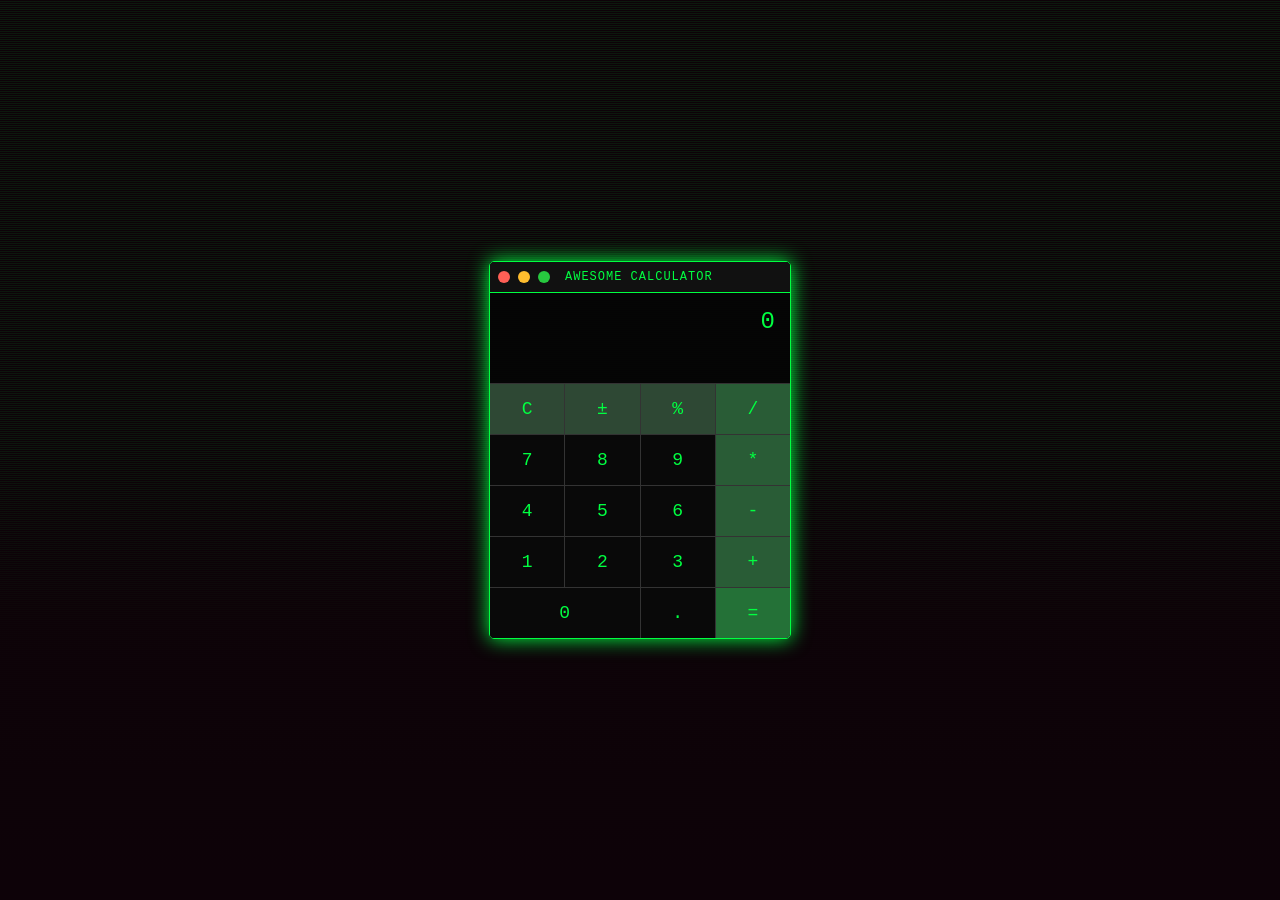
<file: Calculator/index.html>
<!DOCTYPE html>
<html lang="en">
<head>
    <meta charset="UTF-8">
    <meta name="viewport" content="width=device-width, initial-scale=1.0">
    <title>Hacker Calculator</title>
    <link rel="stylesheet" href="styles.css">
</head>
<body>
    <div class="matrix-bg"></div>
    <div class="calculator">
        <div class="terminal-header">
            <div class="terminal-controls">
                <span class="control close"></span>
                <span class="control minimize"></span>
                <span class="control maximize"></span>
            </div>
            <div class="terminal-title">AWESOME CALCULATOR</div>
        </div>
        <div class="display" id="display">
            <div class="output" id="output">0</div>
            <div class="input" id="input"></div>
        </div>
        <div class="keypad">
            <button class="func" data-value="C">C</button>
            <button class="func" data-value="±">±</button>
            <button class="func" data-value="%">%</button>
            <button class="operator" data-value="/">/</button>
            
            <button data-value="7">7</button>
            <button data-value="8">8</button>
            <button data-value="9">9</button>
            <button class="operator" data-value="*">*</button>
            
            <button data-value="4">4</button>
            <button data-value="5">5</button>
            <button data-value="6">6</button>
            <button class="operator" data-value="-">-</button>
            
            <button data-value="1">1</button>
            <button data-value="2">2</button>
            <button data-value="3">3</button>
            <button class="operator" data-value="+">+</button>
            
            <button data-value="0">0</button>
            <button data-value=".">.</button>
            <button class="equals" data-value="=">=</button>
        </div>
    </div>

    <script src="script.js"></script>
</body>
</html>
</file>
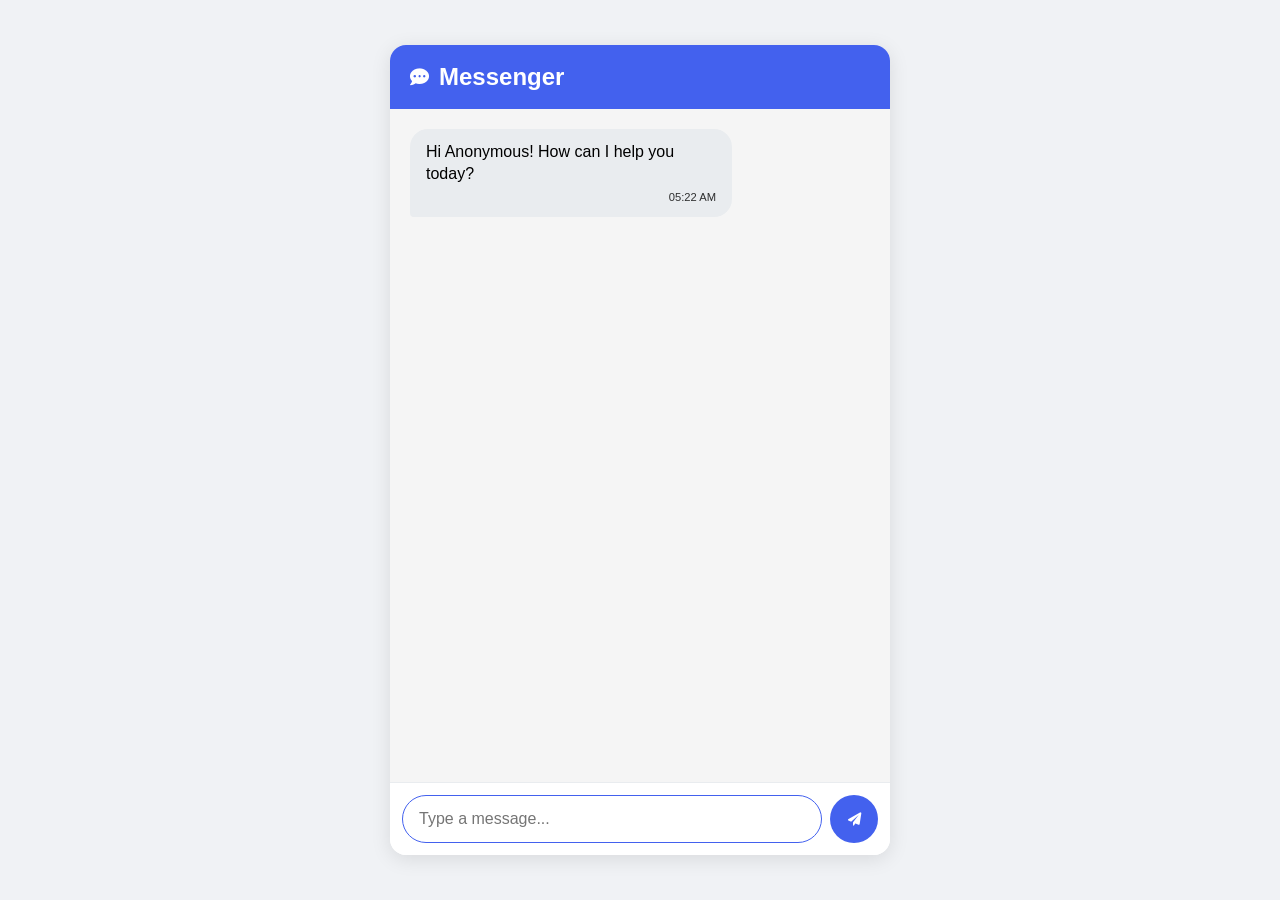
<file: Messenger app/index.html>
<!DOCTYPE html>
<html lang="en">
<head>
    <meta charset="UTF-8">
    <meta name="viewport" content="width=device-width, initial-scale=1.0">
    <title>Beautiful Messenger</title>
    <link rel="stylesheet" href="https://cdnjs.cloudflare.com/ajax/libs/font-awesome/6.0.0/css/all.min.css">
    <style>
        :root {
            --primary-color: #4361ee;
            --secondary-color: #3f37c9;
            --light-color: #f8f9fa;
            --dark-color: #212529;
            --success-color: #4cc9f0;
            --received-bg: #e9ecef;
        }
        
        * {
            margin: 0;
            padding: 0;
            box-sizing: border-box;
        }
        
        body {
            font-family: 'Segoe UI', Tahoma, Geneva, Verdana, sans-serif;
            background-color: #f0f2f5;
            display: flex;
            justify-content: center;
            align-items: center;
            min-height: 100vh;
            padding: 20px;
        }
        
        .chat-container {
            width: 100%;
            max-width: 500px;
            height: 90vh;
            background-color: white;
            border-radius: 16px;
            box-shadow: 0 4px 20px rgba(0, 0, 0, 0.1);
            display: flex;
            flex-direction: column;
            overflow: hidden;
        }
        
        .chat-header {
            background-color: var(--primary-color);
            color: white;
            padding: 18px 20px;
            display: flex;
            align-items: center;
            gap: 10px;
        }
        
        .chat-header i {
            font-size: 1.2rem;
        }
        
        .chat-messages {
            flex: 1;
            padding: 20px;
            overflow-y: auto;
            background-color: #f5f5f5;
            display: flex;
            flex-direction: column;
            gap: 12px;
        }
        
        .message {
            max-width: 70%;
            padding: 12px 16px;
            border-radius: 18px;
            line-height: 1.4;
            position: relative;
            word-wrap: break-word;
        }
        
        .received {
            background-color: var(--received-bg);
            align-self: flex-start;
            border-bottom-left-radius: 4px;
        }
        
        .sent {
            background-color: var(--primary-color);
            color: white;
            align-self: flex-end;
            border-bottom-right-radius: 4px;
        }
        
        .message-time {
            font-size: 0.7rem;
            opacity: 0.8;
            margin-top: 4px;
            display: block;
            text-align: right;
        }
        
        .chat-input-container {
            padding: 12px;
            background-color: white;
            display: flex;
            gap: 8px;
            border-top: 1px solid #e9ecef;
        }
        
        #message-input {
            flex: 1;
            padding: 12px 16px;
            border: 1px solid #ddd;
            border-radius: 24px;
            font-size: 1rem;
            outline: none;
            transition: border 0.3s;
        }
        
        #message-input:focus {
            border-color: var(--primary-color);
        }
        
        #send-button {
            width: 48px;
            height: 48px;
            border: none;
            border-radius: 50%;
            background-color: var(--primary-color);
            color: white;
            cursor: pointer;
            transition: background-color 0.3s;
        }
        
        #send-button:hover {
            background-color: var(--secondary-color);
        }
        
        /* Scrollbar */
        ::-webkit-scrollbar {
            width: 6px;
        }
        
        ::-webkit-scrollbar-track {
            background: #f1f1f1;
        }
        
        ::-webkit-scrollbar-thumb {
            background: #ccc;
            border-radius: 3px;
        }
        
        ::-webkit-scrollbar-thumb:hover {
            background: #aaa;
        }
    </style>
</head>
<body>
    <div class="chat-container">
        <div class="chat-header">
            <i class="fas fa-comment-dots"></i>
            <h2>Messenger</h2>
        </div>
        
        <div class="chat-messages" id="messages">
            <!-- Messages will appear here -->
        </div>
        
        <div class="chat-input-container">
            <input type="text" id="message-input" placeholder="Type a message..." autocomplete="off">
            <button id="send-button">
                <i class="fas fa-paper-plane"></i>
            </button>
        </div>
    </div>

    <script>
        document.addEventListener('DOMContentLoaded', function() {
            const messageInput = document.getElementById('message-input');
            const sendButton = document.getElementById('send-button');
            const messagesContainer = document.getElementById('messages');
            
            // Get username 
            const username = prompt('Welcome to Messenger!\n\nEnter your name:') || 'Anonymous';
            
            // Focus input 
            messageInput.focus();
            
            function addMessage(content, isReceived) {
                const messageElement = document.createElement('div');
                messageElement.classList.add('message');
                messageElement.classList.add(isReceived ? 'received' : 'sent');
                messageElement.innerHTML = `
                    ${content}
                    <span class="message-time">${getCurrentTime()}</span>
                `;
                
                messagesContainer.appendChild(messageElement);
                messagesContainer.scrollTop = messagesContainer.scrollHeight;
            }
            
            function getCurrentTime() {
                const now = new Date();
                return now.toLocaleTimeString([], { hour: '2-digit', minute: '2-digit' });
            }
            
            function sendMessage() {
                const content = messageInput.value.trim();
                if (content) {
                    // user message
                    addMessage(content, false);
                    messageInput.value = '';
                    
                    // auto reply
                    setTimeout(() => {
                        const replies = [
                            "Thanks for your message!",
                            "I'll get back to you soon",
                            "That's interesting!",
                            "Let me think about that...",
                            "Great point!"
                        ];
                        const randomReply = replies[Math.floor(Math.random() * replies.length)];
                        addMessage(randomReply, true);
                    }, 1000 + Math.random() * 2000); // Random delay between 1-3 seconds
                }
            }
            
            //the event listener
            sendButton.addEventListener('click', sendMessage);
            messageInput.addEventListener('keypress', function(e) {
                if (e.key === 'Enter') {
                    sendMessage();
                }
            });
            
            //welcome 
            setTimeout(() => {
                addMessage(`Hi ${username}! How can I help you today?`, true);
            }, 500);
        });
    </script>
</body>
</html>
</file>
<file: Calculator/styles.css>
:root {
    --matrix-green: #00ff41;
    --dark-bg: #0d0208;
    --terminal-bg: rgba(5, 5, 5, 0.9);
}

body {
    margin: 0;
    padding: 0;
    font-family: 'Courier New', monospace;
    background-color: var(--dark-bg);
    color: var(--matrix-green);
    overflow: hidden;
    height: 100vh;
    display: flex;
    justify-content: center;
    align-items: center;
}

.matrix-bg {
    position: absolute;
    top: 0;
    left: 0;
    width: 100%;
    height: 100%;
    background: repeating-linear-gradient(
        0deg,
        rgba(0, 255, 65, 0.1),
        rgba(0, 255, 65, 0.1) 1px,
        transparent 1px,
        transparent 2px
    );
    z-index: -1;
}

.calculator {
    width: 300px;
    background: var(--terminal-bg);
    border: 1px solid var(--matrix-green);
    box-shadow: 0 0 20px var(--matrix-green);
    animation: terminalGlow 3s infinite alternate;
    border-radius: 5px;
    overflow: hidden;
}

.terminal-header {
    background: #111;
    padding: 8px;
    display: flex;
    align-items: center;
    border-bottom: 1px solid var(--matrix-green);
}

.terminal-controls {
    display: flex;
    gap: 8px;
}

.control {
    width: 12px;
    height: 12px;
    border-radius: 50%;
    background: #333;
}

.control.close { background: #ff5f56; }
.control.minimize { background: #ffbd2e; }
.control.maximize { background: #27c93f; }

.terminal-title {
    margin-left: 15px;
    font-size: 12px;
    letter-spacing: 1px;
}

.display {
    padding: 15px;
    text-align: right;
    min-height: 60px;
    border-bottom: 1px solid #333;
}

.output {
    font-size: 24px;
    margin-bottom: 5px;
    height: 28px;
    overflow: hidden;
}

.input {
    font-size: 18px;
    color: rgba(0, 255, 65, 0.7);
    height: 20px;
    overflow: hidden;
}

.keypad {
    display: grid;
    grid-template-columns: repeat(4, 1fr);
    gap: 1px;
    background: #333;
}

.keypad button {
    border: none;
    padding: 15px;
    font-size: 18px;
    background: var(--terminal-bg);
    color: var(--matrix-green);
    cursor: pointer;
    transition: all 0.2s;
    font-family: 'Courier New', monospace;
}

.keypad button:hover {
    background: rgba(0, 255, 65, 0.1);
    text-shadow: 0 0 5px var(--matrix-green);
}

.keypad .operator {
    background: rgba(0, 255, 65, 0.2);
}

.keypad .equals {
    background: rgba(0, 255, 65, 0.3);
    grid-column: span 1;
}

.keypad .func {
    background: rgba(0, 255, 65, 0.1);
}

.keypad button[data-value="0"] {
    grid-column: span 2;
}

@keyframes terminalGlow {
    from {
        box-shadow: 0 0 10px var(--matrix-green);
    }
    to {
        box-shadow: 0 0 20px var(--matrix-green);
    }
}

/* rain animation (I THINK THIS WILL FAILS BTW)*/
body::after {
    content: "";
    position: absolute;
    top: 0;
    left: 0;
    right: 0;
    bottom: 0;
    background: linear-gradient(
        to bottom,
        rgba(13, 2, 8, 0.1),
        rgba(13, 2, 8, 0.2) 50%,
        rgba(13, 2, 8, 0.9) 70%,
        var(--dark-bg)
    );
    pointer-events: none;
    z-index: -1;
}
</file>
